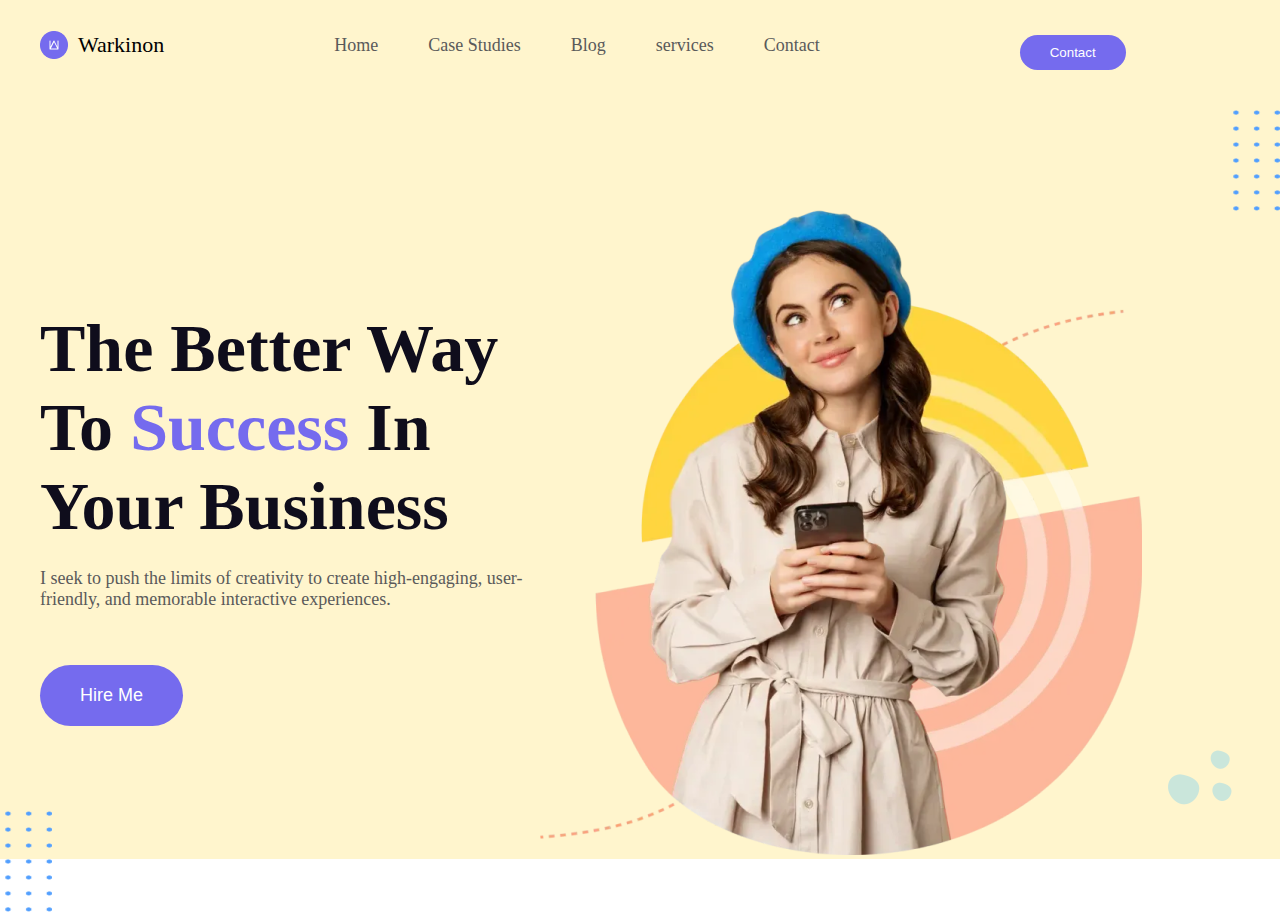
<file: index.html>
<!DOCTYPE html>
<html lang="en">
  <head>
    <meta charset="UTF-8" />
    <meta name="viewport" content="width=device-width, initial-scale=1.0" />
    <title>Document</title>
    <link rel="stylesheet" href="./style.css" />
  </head>
  <body>
    <header id="header">
      <div class="container">
        <div class="hero-content">
          <div class="lining">
            <div class="fail">
              <img src="./images/Group 17826.png" alt="" />
              <h1>Warkinon</h1>
            </div>
            <div class="figma">
              <p>Home</p>
              <p>Case Studies</p>
              <p>Blog</p>
              <p>services</p>
              <p>Contact</p>
            </div>
            <button>Contact</button>
          </div>
        </div>
      </div>
    </header>
    <section id="section">
      <div class="container">
        <div class="section-content">
          <div class="content">
            <div class="tex">
              <h1>The Better Way To <span>Success</span> In Your Business</h1>
              <p>
                I seek to push the limits of creativity to create high-engaging,
                user-friendly, and memorable interactive experiences.
              </p>
            </div>
            <button>Hire Me</button>
            <div class="img-1">
              <img src="./images/image 790.png" alt="" />
            </div>
            <div class="img-2">
              <img src="./images/image 790.png" alt="" />
            </div>
          </div>

          <div class="img">
            <img src="./images/image 789.png" alt="" />
            <img class="rico" src="./images/image 793.png" alt="" />
          </div>
        </div>
      </div>
    </section>
  </body>
</html>
</file>
<file: style.css>
* {
  margin: 0;
  padding: 0;
  box-sizing: border-box;
}

#header {
  padding: 20px 0;
  background: #fff5cd;
}
.container {
  display: flex;
  margin: 0 auto;
  max-width: 1200px;
  width: 100%;
}

.lining {
  display: flex;
}
.fail {
  display: flex;
  align-items: center;
  gap: 10px;
}
.fail h1 {
  font-size: 24px;
  font-weight: 700;
  color: #0f0d1c;
}
.figma {
  display: flex;
  align-items: center;
  gap: 50px;
  padding-left: 170px;
}
.figma p {
  font-size: 18px;
  color: #5a5a5a;
}
.lining button {
  display: flex;
  margin-left: 200px;
  margin-top: 15px;
  padding: 10px 30px;
  background: #756bee;
  color: white;
  border: none;
  border-radius: 20px;
  cursor: pointer;
}
@media (max-width: 1024px) {
}

.content {
  margin-top: 219px;
}
.tex {
  width: 500px;
}
.tex h1 {
  font-size: 68px;
  color: #0f0d1c;
  font-weight: 700;
}
.tex span {
  color: #756bee;
}
.tex p {
  font-size: 18px;
  font-weight: 400;
  color: #5a5a5a;
  margin-top: 22px;
}
.content button {
  padding: 20px 40px;
  border-radius: 50px;
  background: #756bee;
  color: white;
  border: none;
  font-size: 18px;
  margin-top: 55px;
}

/* 2 */
#section {
  background: #fff5cd;
}
.container2 {
  margin: 0 auto;
  max-width: 1920px;
  width: 100%;
  height: 850px;
}

.section-content {
  display: flex;
  justify-content: center;
}
.section-content img {
  width: 602px;
  height: 655px;
  margin-top: 110px;
}
.rico {
  width: 64px !important;
  height: 55px !important;
  margin-left: 22px;
  margin-bottom: 50px !important;
}
.img-1 img {
  width: 52px !important;
  height: 101px !important;
}
.img-1 {
  position: absolute;
  left: 0;
  margin-top: -25px;
}
.img-2 img {
  width: 52px !important;
  height: 101px !important;
}
.img-2 {
  position: absolute;
  right: 0;
  top: 0;
}
.container3 {
  margin: 0 auto;
  max-width: 1200px;
  width: 100%;
  height: 1000px;
}
.hero-content h1 {
  font-size: 22px;
  font-weight: 400;
  color: #000;
}
.hero-content1 {
  display: flex;
  align-items: center;
  flex-direction: column;
  margin-top: 160px;
}
.Apple {
  display: flex;
  gap: 90px;
  margin-top: 42px;
}
.Apple img {
  width: 110px;
  height: 35px;
}
.photo1 {
  width: 590px;
  height: 461px;
}

.leptop h1 {
  width: 541px;
  font-size: 55px;
  font-weight: 600;
  color: #39364e;
}
.leptop p {
  font-size: 18px;
  font-weight: 400;
  color: #39364e;
  width: 400px;
  height: 90px;
  margin-top: 14px;
}
.leptop button {
  padding: 15px 25px;
  border-radius: 50px;
  background: #7854f7;
  border: none;
  color: white;
  cursor: pointer;
  margin-top: 20px;
}
.leptop {
  display: flex;
  align-items: center;
  margin-top: 212px;
}
.lep {
  margin-left: 50px;
}
#hero- {
  background: #fff5cd;
}
.container- {
  margin: 0 auto;
  max-width: 1200px;
  width: 100%;
  height: 800px;
  text-align: center;
  background: #fff5cd;
  padding-top: 120px;
}
.box {
  width: 410px;
  height: 365px;
  background: white;
  display: flex;
  flex-direction: column;
  align-items: center;
  justify-content: center;
  margin-top: 53px;
}
.box1 {
  width: 410px;
  height: 365px;
  background: #7854f7;
  display: flex;
  flex-direction: column;
  align-items: center;
  justify-content: center;
  text-align: center;
  margin-top: 53px;
  color: #fff;
}
.box1 h1 {
  font-size: 26px;
  font-weight: 600;
  margin-top: 23px;
}
.box1 p {
  color: #fff;
  width: 300px;
  margin-top: 14px;
}
.box img {
  width: 112px;
  height: 113px;
}
.box h1 {
  color: #39364e;
  font-size: 26px;
  font-weight: 600;
  margin-top: 23px;
}
.box p {
  width: 300px;
  margin-top: 14px;
}
.content- {
  display: flex;
  gap: 24px;
}
.lo {
  font-size: 55px;
  font-weight: 600;
  color: #39364e;
}
.ol {
  font-size: 18px;
  font-weight: 400;
  color: #39364e;
  margin-top: 18px;
}
.container-2 {
  margin: 0 auto;
  max-width: 1200px;
  width: 100%;
  display: flex;
  padding-top: 215px;
  justify-content: center;
  padding-bottom: 115px;
}
.content-2 h1 {
  font-size: 55px;
  color: #39364e;
  font-weight: 600;
  width: 535px;
}
.content-2 p {
  font-size: 16px;
  color: #39364e;
  width: 410px;
  margin-top: 36px;
}
.photo2 img {
  width: 580px;
  height: 420px;
}
#hero-live {
  background: #fff5cd;
}
.container-oun {
  margin: 0 auto;
  max-width: 1200px;
  width: 100%;
  padding-top: 115px;
  padding-bottom: 115px;
}
.content-live {
  display: flex;
  text-align: center;
  flex-direction: column;
}
.content-live h1 {
  font-size: 42px;
  font-weight: 600;
  color: #39364e;
}
.content-live p {
  font-size: 16px;
  font-weight: 400;
  color: #39364e;
  padding-top: 8px;
}
.losh {
  width: 380px;
  height: 240px;
  background: white;
  border-radius: 10px;
  display: flex;
}
.losh__block {
  display: flex;
  gap: 9px;
  padding: 60px 40px;
}
.block1 p {
  font-size: 15px;
  font-weight: 400;
  color: #696969;
  width: 210px;
  height: 70px;
}

.lll {
  width: 200px;
  height: 1px;
  background: #f0f0f0;
  margin: 10px;
}
.bl {
  display: flex;
  gap: 8px;
}
.bl span {
  font-size: 16px;
  font-weight: 700;
  color: #7854f7;
}
.bl p {
  font-size: 15px;
  font-weight: 400;
  color: #acacac;
  width: 100px;
}
.block1 h2 {
  color: #39364e;
  font-size: 14px;
  font-weight: 500;
}
.BLOCK {
  gap: 23px;
  display: flex;
  margin-top: 80px;
}
#plank {
  background: #7854f7;
}
.container-- {
  max-width: 1200px;
  width: 100%;
  margin: 0 auto;
}
.content-- {
  display: flex;
  flex-direction: column;
  justify-content: center;
  align-items: center;
  text-align: center;
  padding-top: 132px;
  padding-bottom: 142px;
}
.content-- p {
  font-size: 15px;
  font-weight: 400;
  color: #fff;
}
.content-- h1 {
  font-size: 42px;
  font-weight: 600;
  color: #fff;
  width: 870px;
  height: 126px;
}
.content-- button {
  border-radius: 5px;
  padding: 14px 25px;
  font-size: 18px;
  font-weight: 500;
  color: #000;
  background: #fff;
  border: none;
  margin-top: 38px;
}
#glovo {
  background: #000;
}
.glovo-container {
  max-width: 1200px;
  width: 100%;
  margin: 0 auto;
  padding-top: 42px;
  padding-bottom: 31px;
}
.glovo-content p {
  font-size: 16px;
  font-weight: 500;
  color: #bdbec8;
}
.glovo-content {
  display: flex;
  gap: 30px;
}
.line {
  width: 1228.398px;
  height: 1px;
  background: #0b363b;
  margin-top: 42px;
}
.phons {
  display: flex;
  gap: 20px;
  position: absolute;
  right: 0;
}
.glovo-content {
  position: relative;
}
.BLOCK2 {
  display: flex;
  gap: 110px;
  padding-top: 85px;
}

.red p {
  padding: 18px 0px 0px 0px;
  color: #bdbec8;
  font-size: 18px;
  width: 140px;
}
.lov {
  color: #fff !important;
  font-weight: 500;
  font-size: 18px;
  display: flex;
  justify-content: right;
  position: absolute;
  right: 20.5pc;
}
.yellou {
  display: flex;
  flex-direction: column;
  padding-top: 20px;
}
.yellou span {
  color: #bdbec8;
  display: flex;
  padding-top: 30px;
  width: 140px;
  position: absolute;
  right: 19pc;
}
.kok span {
  color: #bdbec8;
  font-size: 17px;
  font-weight: 400;
}
.kok {
  display: flex;
  gap: 390px;
}
</file>
